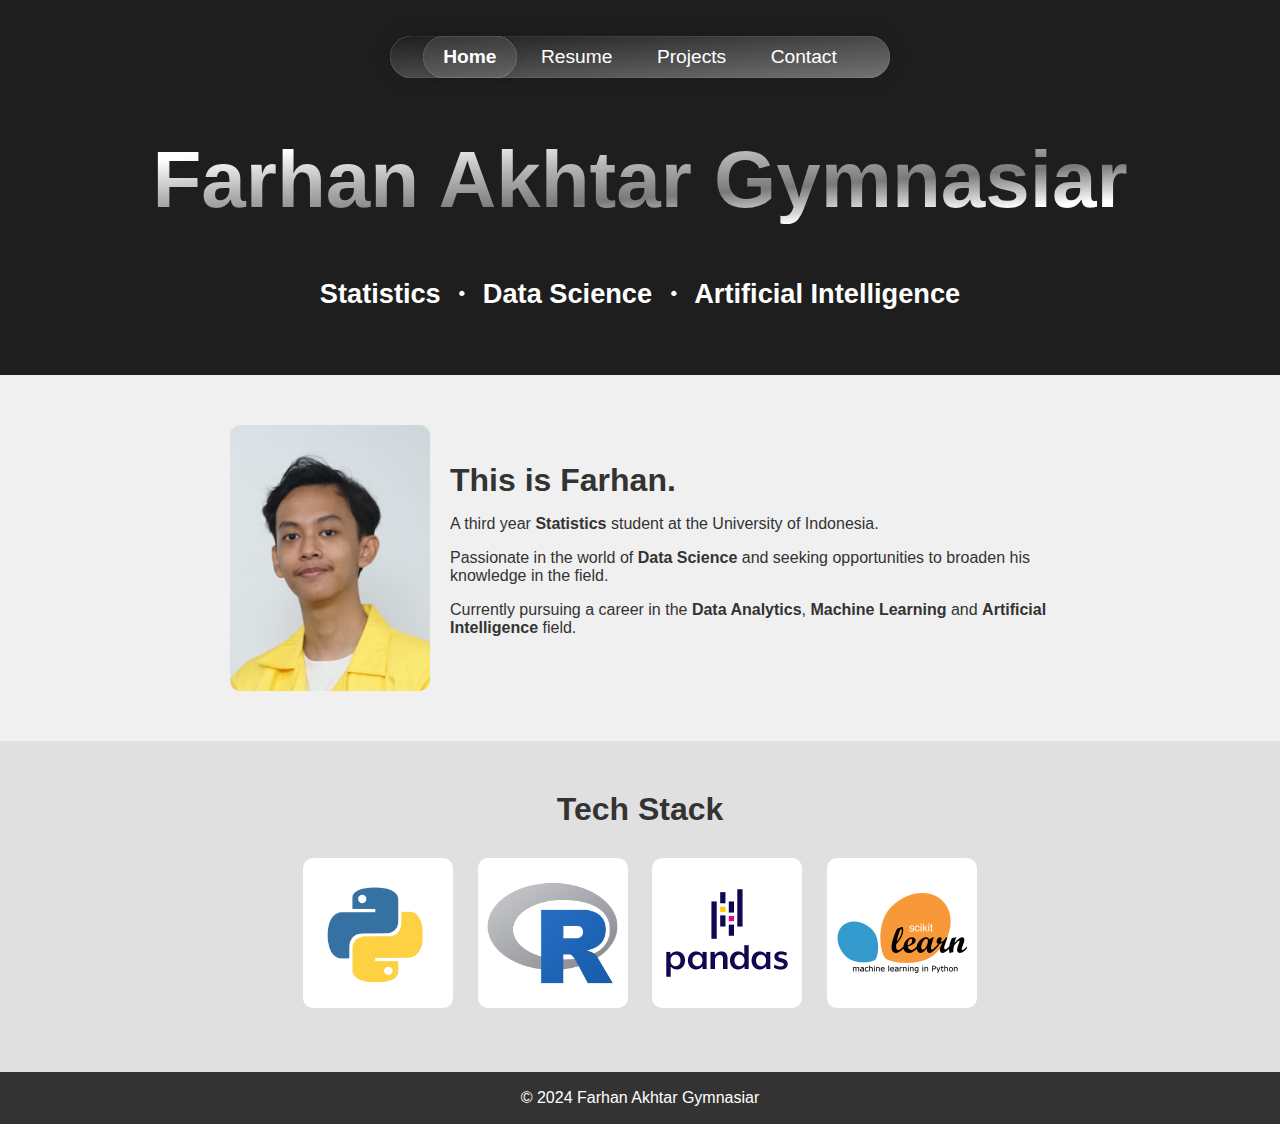
<file: src/index.html>
<!DOCTYPE html>
<html lang="en">
<head>
    <meta charset="UTF-8">
    <meta name="viewport" content="width=device-width, initial-scale=1.0">
    <title>Farhan Akhtar Gymnasiar</title>
    <link rel="stylesheet" href="styles.css">
</head>
<body>
    <header>
        <nav>
            <ul>
                <li><a href="index.html" class="active">Home</a></li>
                <li><a href="resume.html">Resume</a></li>
                <li><a href="projects.html">Projects</a></li>
                <li><a href="contacts.html">Contact</a></li>
            </ul>
        </nav>
    </header>
    <main>
        <section class="intro">
            <h1>Farhan Akhtar Gymnasiar</h1>
            <p>Statistics ・ Data Science ・ Artificial Intelligence</p>
        </section>
        <section class="about">
            <img src="img/profile.jpg" alt="Farhan Akhtar Gymnasiar">
            <div class="description">
                <h2>This is Farhan.</h2>
                <p>A third year <strong>Statistics</strong> student at the University of Indonesia.</p>
                <p>Passionate in the world of <strong>Data Science</strong> and seeking opportunities to broaden his knowledge in the field.</p>
                <p>Currently pursuing a career in the <strong>Data Analytics</strong>, <strong>Machine Learning</strong> and <strong>Artificial Intelligence</strong> field.</p>
            </div>
        </section>
        <section class="tech">
            <h2>Tech Stack</h2>
            <div class="tech-item">
                <img src="img\Python_logo.png" alt="Python">
            </div>
            <div class="tech-item">
                <img src="img\R_logo.png" alt="Python">
            </div>
            <div class="tech-item">
                <img src="img\Pandas_logo.png" alt="Python">
            </div>
            <div class="tech-item">
                <img src="img\scikit-learn_logo.png" alt="Python">
            </div>
        </section>
    </main>
    <footer>
        <p>&copy; 2024 Farhan Akhtar Gymnasiar</p>
    </footer>
</body>
</html>
</file>
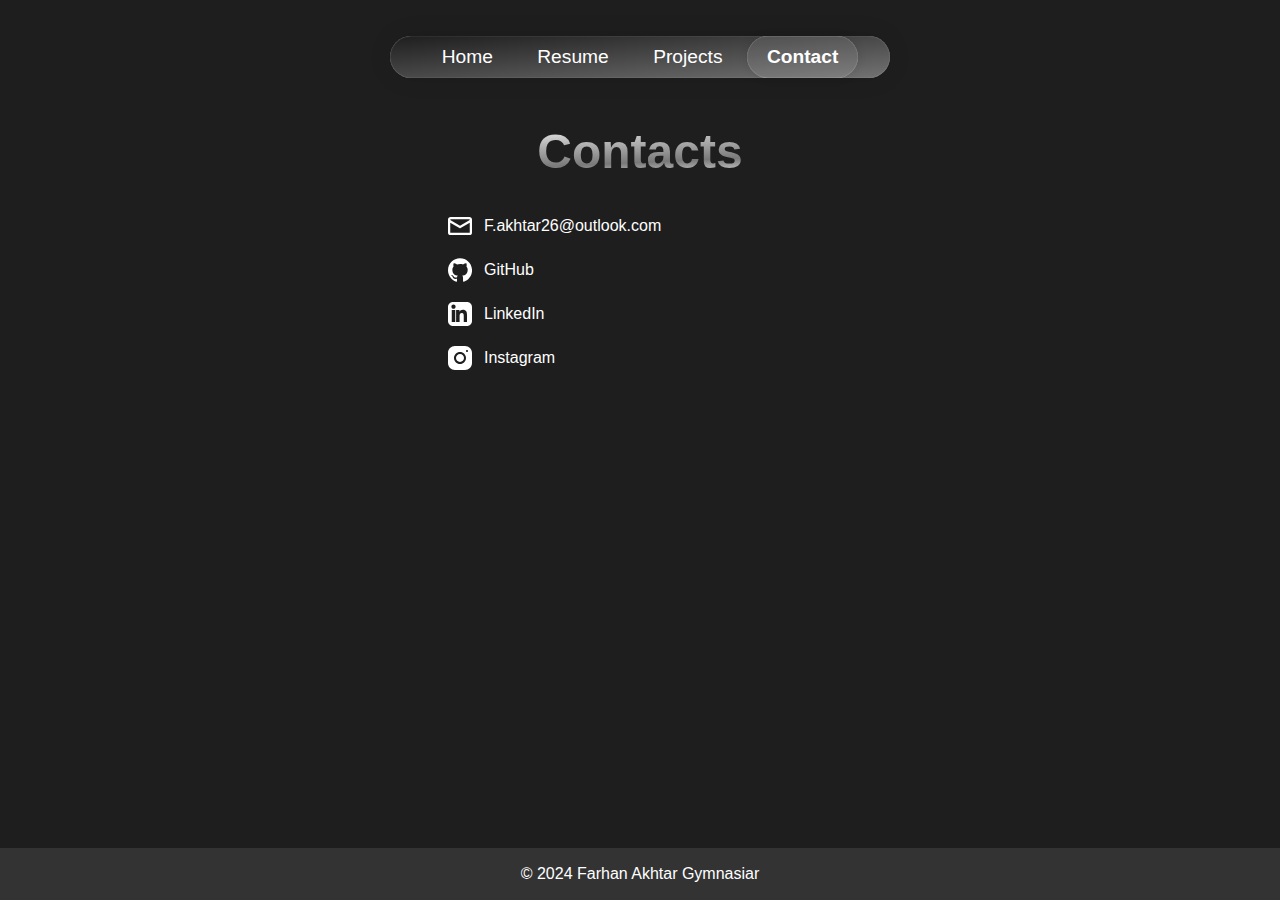
<file: src/contacts.html>
<!DOCTYPE html>
<html lang="en">
<head>
    <meta charset="UTF-8">
    <meta name="viewport" content="width=device-width, initial-scale=1.0">
    <title>Farhan Akhtar Gymnasiar</title>
    <link rel="stylesheet" href="styles.css">
</head>
<body>
    <header>
        <nav>
            <ul>
                <li><a href="index.html">Home</a></li>
                <li><a href="resume.html">Resume</a></li>
                <li><a href="projects.html">Projects</a></li>
                <li><a href="contacts.html" class="active">Contact</a></li>
            </ul>
        </nav>
    </header>
    <main>
        <section class="contact">
            <h1>Contacts</h1>
        </section>
        <section class="contact-form">
            <div class="contact-list">
                <ul>
                    <li>
                        <a href="mailto:F.akhtar26@outlook.com" target="_blank">
                        <svg role="img" viewBox="0 0 16 16" width="16" height="16">
                            <title>Email</title>
                            <path d="M1.75 2h12.5c.966 0 1.75.784 1.75 1.75v8.5A1.75 1.75 0 0 1 14.25 14H1.75A1.75 1.75 0 0 1 0 12.25v-8.5C0 2.784.784 2 1.75 2ZM1.5 12.251c0 .138.112.25.25.25h12.5a.25.25 0 0 0 .25-.25V5.809L8.38 9.397a.75.75 0 0 1-.76 0L1.5 5.809v6.442Zm13-8.181v-.32a.25.25 0 0 0-.25-.25H1.75a.25.25 0 0 0-.25.25v.32L8 7.88Z">
                        </svg>
                        <span>F.akhtar26@outlook.com</span>
                        </a>
                    </li>
                    <li>
                        <a href="https://www.github.com/farhanage" target="_blank">
                        <svg role="img" viewBox="0 0 24 24" width="24" height="24">
                            <title>GitHub</title>
                            <path d="M12 .297c-6.63 0-12 5.373-12 12 0 5.303 3.438 9.8 8.205 11.387.6.113.82-.258.82-.577v-2.234c-3.338.726-4.033-1.416-4.033-1.416-.546-1.387-1.333-1.757-1.333-1.757-1.089-.744.083-.729.083-.729 1.205.084 1.838 1.236 1.838 1.236 1.07 1.835 2.809 1.304 3.495.997.108-.776.418-1.305.762-1.605-2.665-.303-5.466-1.332-5.466-5.931 0-1.31.47-2.381 1.235-3.221-.123-.303-.535-1.522.117-3.176 0 0 1.008-.322 3.3 1.23a11.513 11.513 0 0 1 3.004-.404c1.02.005 2.045.138 3.004.404 2.291-1.552 3.298-1.23 3.298-1.23.654 1.654.242 2.873.119 3.176.767.84 1.234 1.911 1.234 3.221 0 4.61-2.804 5.624-5.475 5.921.43.369.823 1.1.823 2.217v3.293c0 .32.217.694.824.576 4.765-1.587 8.199-6.084 8.199-11.386 0-6.627-5.373-12-12-12z"/>
                        </svg>
                        <span>GitHub</span>
                        </a>
                    </li>
                    <li>
                        <a href="https://www.linkedin.com/in/farhanage" target="_blank">
                            <svg width="24" height="24" viewBox="0 0 24 24">
                                <path d="M19 0h-14c-2.761 0-5 2.239-5 5v14c0 2.761 2.239 5 5 5h14c2.761 0 5-2.239 5-5v-14c0-2.761-2.239-5-5-5zm-11.75 20h-3.5v-12h3.5v12zm-1.75-13.243c-1.167 0-2.107-.94-2.107-2.107 0-1.166.94-2.107 2.107-2.107s2.107.941 2.107 2.107c0 1.167-.94 2.107-2.107 2.107zm13.75 13.243h-3.5v-5.803c0-1.382-.027-3.156-1.923-3.156-1.924 0-2.222 1.504-2.222 3.056v5.903h-3.5v-12h3.357v1.643h.047c.467-.884 1.608-1.818 3.311-1.818 3.539 0 4.193 2.328 4.193 5.354v6.821z"/>
                            </svg>
                            <span>LinkedIn</span>
                        </a>
                    </li>
                    <li>
                        <a href="https://www.instagram.com/farhanageee" target="_blank">
                            <svg width="16" height="16" viewBox="0 0 16 16">
                                <title>Instagram</title>
                                <path d="M4.66536 0C2.0927 0 0 2.09464 0 4.66797V11.3346C0 13.9073 2.09464 16 4.66797 16H11.3346C13.9073 16 16 13.9054 16 11.332V4.66536C16 2.0927 13.9054 0 11.332 0H4.66536ZM12.6667 2.66667C13.0347 2.66667 13.3333 2.96533 13.3333 3.33333C13.3333 3.70133 13.0347 4 12.6667 4C12.2987 4 12 3.70133 12 3.33333C12 2.96533 12.2987 2.66667 12.6667 2.66667ZM8 4C10.206 4 12 5.794 12 8C12 10.206 10.206 12 8 12C5.794 12 4 10.206 4 8C4 5.794 5.794 4 8 4ZM8 5.33333C7.29276 5.33333 6.61448 5.61428 6.11438 6.11438C5.61428 6.61448 5.33333 7.29276 5.33333 8C5.33333 8.70724 5.61428 9.38552 6.11438 9.88562C6.61448 10.3857 7.29276 10.6667 8 10.6667C8.70724 10.6667 9.38552 10.3857 9.88562 9.88562C10.3857 9.38552 10.6667 8.70724 10.6667 8C10.6667 7.29276 10.3857 6.61448 9.88562 6.11438C9.38552 5.61428 8.70724 5.33333 8 5.33333V5.33333Z">
                            </svg>
                            <span>Instagram</span>
                        </a>
                    </li>
                </ul>
            </div>
        </section>
    </main>
    <footer>
        <p>&copy; 2024 Farhan Akhtar Gymnasiar</p>
    </footer>
    <script src="script.js"></script>
</body>
</html>
</file>
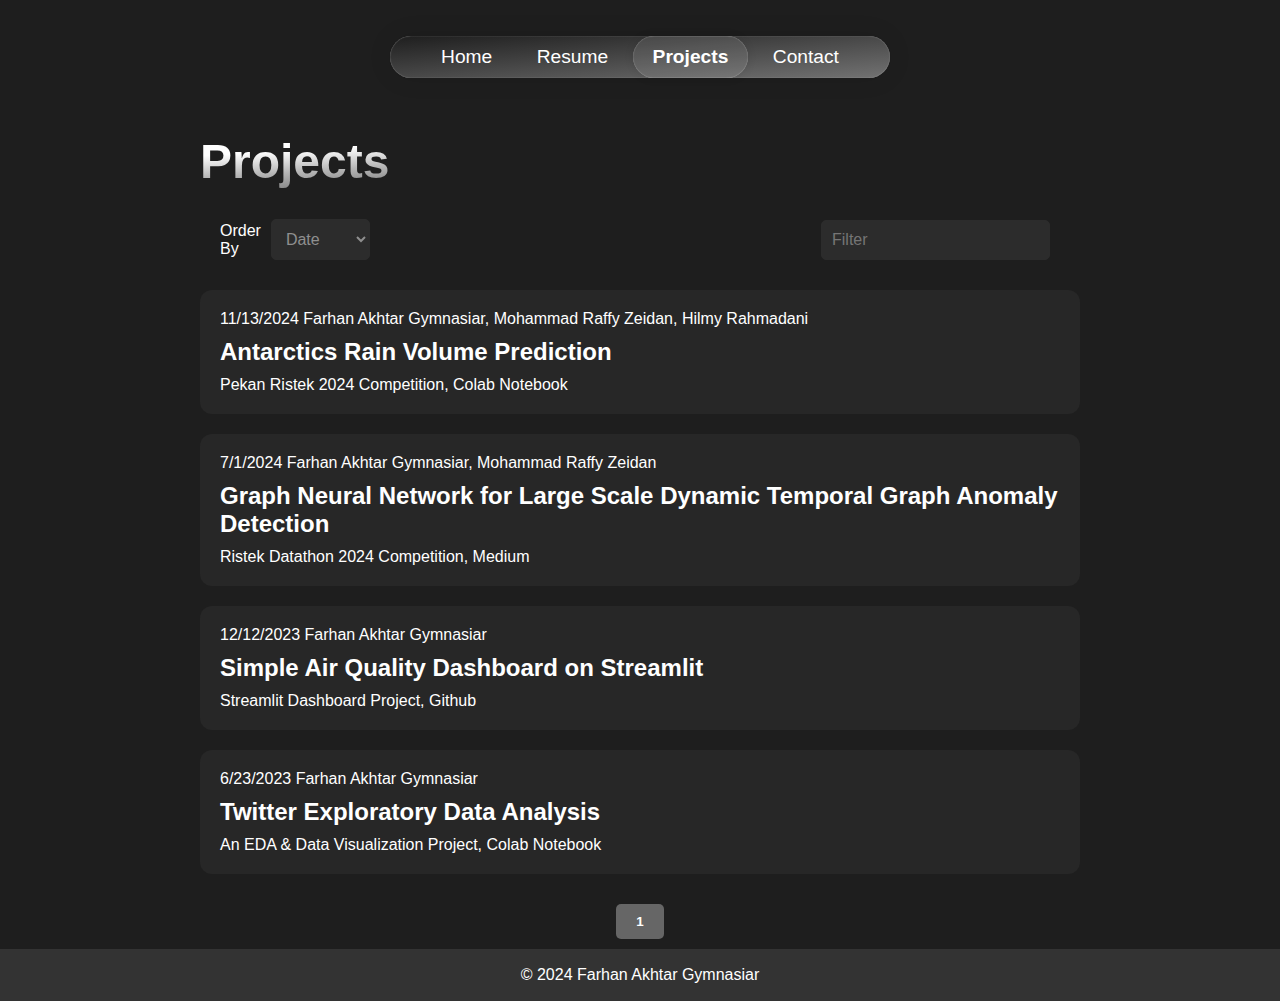
<file: src/projects.html>
<!DOCTYPE html>
<html lang="en">
<head>
    <meta charset="UTF-8">
    <meta name="viewport" content="width=device-width, initial-scale=1.0">
    <title>Farhan Akhtar Gymnasiar</title>
    <link rel="stylesheet" href="styles.css">
</head>
<body>
    <header>
        <nav>
            <ul>
                <li><a href="index.html">Home</a></li>
                <li><a href="resume.html">Resume</a></li>
                <li><a href="projects.html" class="active">Projects</a></li>
                <li><a href="contacts.html">Contact</a></li>
            </ul>
        </nav>
    </header>
    <main>
        <section class="projects">
            <h1>Projects</h1>
            <div class="filter-bar">
                <div class="order-by">
                    <label for="order-by">Order By</label>
                    <select id="order-by">
                        <option value="date">Date</option>
                        <option value="title">Title</option>
                    </select>
                </div>
                <div class="search-bar">
                    <input type="text" placeholder="Filter" id="filter">
                </div>
            </div>
            <div class="project-list" id="project-list">
                <!-- Project items will be dynamically loaded here -->
            </div>
            <div class="pagination" id="pagination">
                <!-- Pagination buttons will be dynamically loaded here -->
            </div>
        </section>
    </main>
    <footer>
        <p>&copy; 2024 Farhan Akhtar Gymnasiar</p>
    </footer>
    <script src="script.js"></script>
</body>
</html>
</file>
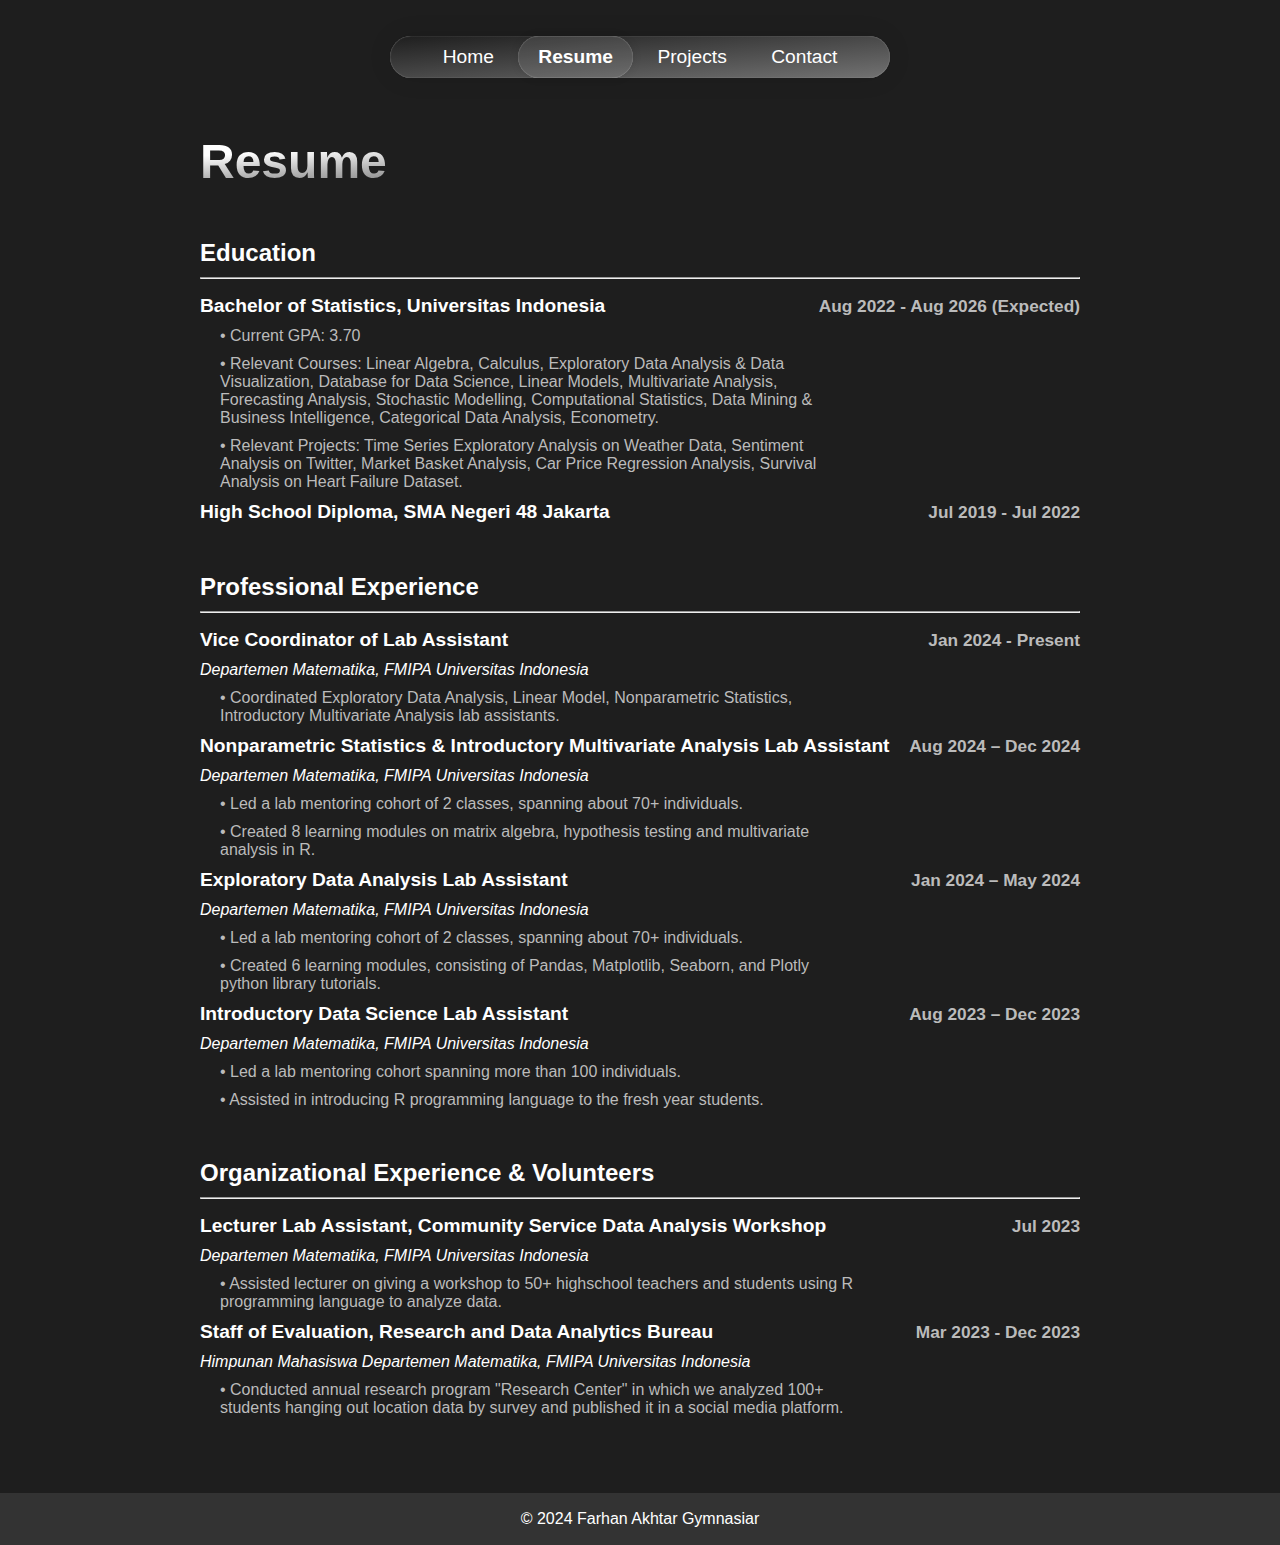
<file: src/resume.html>
<!DOCTYPE html>
<html lang="en">
<head>
    <meta charset="UTF-8">
    <meta name="viewport" content="width=device-width, initial-scale=1.0">
    <title>Farhan Akhtar Gymnasiar</title>
    <link rel="stylesheet" href="styles.css">
</head>
<body>
    <header>
        <nav>
            <ul>
                <li><a href="index.html">Home</a></li>
                <li><a href="resume.html" class="active">Resume</a></li>
                <li><a href="projects.html">Projects</a></li>
                <li><a href="contacts.html">Contact</a></li>
            </ul>
        </nav>
    </header>
    <main>
        <section class="resume">
            <h1>Resume</h1>
            <h2>Education</h2>
            <hr>
            <ul>
                <li>
                    <span>Bachelor of Statistics, Universitas Indonesia</span>
                    <span class="date">Aug 2022 - Aug 2026 (Expected)</span>
                </li>
                <p>&#8226; Current GPA: 3.70</p>
                <p>&#8226; Relevant Courses: Linear Algebra, Calculus, Exploratory Data Analysis & Data Visualization, Database for Data Science, Linear Models, Multivariate Analysis, Forecasting Analysis, Stochastic Modelling, Computational Statistics, Data Mining & Business Intelligence, Categorical Data Analysis, Econometry.</p>
                <p>&#8226; Relevant Projects: Time Series Exploratory Analysis on Weather Data, Sentiment Analysis on Twitter, Market Basket Analysis, Car Price Regression Analysis, Survival Analysis on Heart Failure Dataset.</p>
                <li>
                    <span>High School Diploma, SMA Negeri 48 Jakarta</span>
                    <span class="date">Jul 2019 - Jul 2022</span>
                </li>
            </ul>
            <h2>Professional Experience</h2>
            <hr>
            <ul>
                <li>
                    <span>Vice Coordinator of Lab Assistant</span>
                    <span class="date">Jan 2024 - Present</span>
                </li>
                <span><i>Departemen Matematika, FMIPA Universitas Indonesia</i></span>
                <p>&#8226; Coordinated Exploratory Data Analysis, Linear Model, Nonparametric Statistics, Introductory Multivariate Analysis lab assistants.</p>
                <li>
                    <span>Nonparametric Statistics & Introductory Multivariate Analysis Lab Assistant</span>
                    <span class="date">Aug 2024 – Dec 2024</span>
                </li>
                <span><i>Departemen Matematika, FMIPA Universitas Indonesia</i></span>
                <p>&#8226; Led a lab mentoring cohort of 2 classes, spanning about 70+ individuals.</p>
                <p>&#8226; Created 8 learning modules on matrix algebra, hypothesis testing and multivariate analysis in R.</p>
                <li>
                    <span>Exploratory Data Analysis Lab Assistant</span>
                    <span class="date">Jan 2024 – May 2024</span>
                </li>
                <span><i>Departemen Matematika, FMIPA Universitas Indonesia</i></span>
                <p>&#8226; Led a lab mentoring cohort of 2 classes, spanning about 70+ individuals.</p>
                <p>&#8226; Created 6 learning modules, consisting of Pandas, Matplotlib, Seaborn, and Plotly python library tutorials.</p>
                <li>
                    <span>Introductory Data Science Lab Assistant</span>
                    <span class="date">Aug 2023 – Dec 2023</span>
                </li>
                <span><i>Departemen Matematika, FMIPA Universitas Indonesia</i></span>
                <p>&#8226; Led a lab mentoring cohort spanning more than 100 individuals.</p>
                <p>&#8226; Assisted in introducing R programming language to the fresh year students.</p>
            </ul>
            <h2>Organizational Experience & Volunteers</h2>
            <hr>
            <ul>
                <li>
                    <span>Lecturer Lab Assistant, Community Service Data Analysis Workshop</span>
                    <span class="date">Jul 2023</span>
                </li>
                <span><i>Departemen Matematika, FMIPA Universitas Indonesia</i></span>
                <p>&#8226; Assisted lecturer on giving a workshop to 50+ highschool teachers and students using R programming language to analyze data.</p>
                <li>
                    <span>Staff of Evaluation, Research and Data Analytics Bureau</span>
                    <span class="date">Mar 2023 - Dec 2023</span>
                </li>
                <span><i>Himpunan Mahasiswa Departemen Matematika, FMIPA Universitas Indonesia</i></span>
                <p>&#8226; Conducted annual research program "Research Center" in which we analyzed 100+ students hanging out location data by survey and published it in a social media platform.</p>
            </ul>
        </section>
    </main>
    <footer>
        <p>&copy; 2024 Farhan Akhtar Gymnasiar</p>
    </footer>
</body>
</html>
</file>
<file: src/styles.css>
body {
    margin: 0;
    font-family: Arial, sans-serif;
    background-color: #1e1e1e;
    color: #fff;
    display: grid;
    height: 100vh;
    grid-template-rows: auto 1fr auto;
}

header {
    background-color: #1e1e1e;
    padding: 10px 0;
}

nav {
    max-width: 500px;
    mask-image: #c9c9c9;
    margin: 0 auto;
    padding: 10px 0;
    box-shadow: #1a1a1a;
}
  
nav ul {
    text-align: center;
    background: linear-gradient(to bottom right, rgba(255, 255, 255, 0) 0%, rgba(197, 197, 197, 0.505) 100%);
    box-shadow: 0 0 25px rgba(0, 0, 0, 0.1), inset 0 0 1px rgba(255, 255, 255, 0.6);
    border-radius: 40px;
    padding-inline-start: 0px;
    cursor: context-menu;
}

nav ul li {
    display: inline-block;
}

nav ul li a {
    padding: 10px 20px;
    color: #ffffff;
    font-size: 1.2em;
    text-decoration: none;
    display: block;
    transition: all 0.3s ease;
}

nav ul li a:hover {
    box-shadow: 0 0 10px rgba(0, 0, 0, 0.1), inset 0 0 1px rgba(255, 255, 255, 0.6);
    background: rgba(255, 255, 255, 0.1);
    color: #ffffff;
    border-radius: 50px;
}

nav ul li a.active {
    box-shadow: 0 0 10px rgba(0, 0, 0, 0.1), inset 0 0 1px rgba(255, 255, 255, 0.6);
    background: rgba(255, 255, 255, 0.1);
    font-weight: bold;
    color: #ffffff;
    border-radius: 50px;
}

.intro, .contact {
    text-align: center;
    padding: 0px 10px;
    background: #1e1e1e;
}

.intro h1{
    font-size: 5em;
    background: linear-gradient(to bottom right, #ffffff, #ffffff, #b6b6b6, #797979, #ffffff, #ffffff);
    -webkit-background-clip: text;
    -webkit-text-fill-color: transparent;
    background-clip: text;
    margin-bottom: 50px;
    margin-top: 20px;
}

.intro p {
    margin: 2px 0 0;
    font-size: 1.7em;
    font-weight: bold;
    padding-bottom: 2.3em;
}

.about {
    display: flex;
    justify-content: center;
    align-items: center;
    padding: 50px 20px;
    background-color: #f0f0f0;
    color: #333;
}

.about img {
    border-radius: 10px;
    width: 200px;
    height: auto;
    max-width: 100%;
    object-fit: cover;
    margin-right: 20px;
}

.about .description {
    max-width: 600px;
}

.about h2 {
    font-size: 2em;
    margin: 0 0 10px;
}

.works, .tech {
    padding: 50px 20px;
    text-align: center;
    background-color: #e0e0e0;
    color: #333;
}

.works h2, .tech h2 {
    font-size: 2em;
    margin: 0 0 20px;
}

.work-item, .tech-item {
    display: inline-block;
    width: 150px;
    height: 150px;
    background-color: #ffffff;
    margin: 10px;
    border-radius: 10px;
    text-align: center;
    overflow: hidden;
    position: relative;
}

.work-item img, .tech-item img {
    display: flex;
    border-radius: 10px;
    width: 100%;
    height: 100%;
    object-fit: cover; 
}

footer {
    background-color: #333;
    color: #fff;
    text-align: center;
    padding: 1px 0;
}


.resume {
    text-align: left;
    padding: 10px 200px;
    background: #1e1e1e;
    margin-bottom: 50px;
}

.resume h1, .contact h1{
    font-size: 3em;
    background: linear-gradient(to bottom right, #ffffff, #ffffff, #b6b6b6, #797979, #ffffff, #ffffff);
    -webkit-background-clip: text;
    -webkit-text-fill-color: transparent;
    background-clip: text;
    margin-bottom: 5px;
    margin-top: 10px;
}

.resume h2 {
    font-size: 1.5em;
    margin: 0 0 10px;
    margin-top: 50px;
}

.resume ul {
    list-style-type: none;
    padding: 0;
}

.resume li {
    margin: 10px 0;
    font-size: 1.2em;
    display: flex;
    justify-content: space-between; /* Align date to the right */
    align-items: center;
    font-weight: bold;
}

.resume p {
    margin: 10px 0 0 20px;
    font-size: 1em;
    color: #bbb;
    max-width: 50vw;
}

.date {
    font-size: 0.9em;
    color: #bbb; /* Light color for the date */
}

/* Projects Section */
.projects {
    text-align: left;
    padding: 10px 200px;
    background: #1e1e1e;
}

.projects h1 {
    font-size: 3em;
    background: linear-gradient(to bottom right, #ffffff, #ffffff, #b6b6b6, #797979, #ffffff, #ffffff);
    -webkit-background-clip: text;
    -webkit-text-fill-color: transparent;
    background-clip: text;
    margin-bottom: 30px;
    margin-top: 10px;
}

.filter-bar {
    display: flex;
    justify-content: space-between;
    align-items: center;
    margin: 20px 0;
    padding: 0 20px;
}

.order-by, .search-bar {
    display: flex;
    align-items: center;
}

.order-by label {
    margin-right: 10px;
}

#order-by, #filter {
    padding: 5px;
    font-size: 1em;
    cursor: pointer;
    margin: 0%;
}

.project-list {
    display: flex;
    flex-direction: column;
    align-items: stretch;
}

.project-item {
    display: flex;
    justify-content: space-between;
    align-items: center;
    background-color: #272727;
    color: #ffffff;
    padding: 20px;
    margin: 10px 0;
    cursor: pointer;
    border-radius: 12px;
}

.project-item:hover {
    background: #595959;
}

.project-title {
    font-size: 1.5em;
    margin: 10px 0px;
}

.project-description {
    margin: 10px 0 0;
    font-size: 1em;
}

.project-item a {
    color: inherit;
    text-decoration: none;
    display: block;
    width: 100%;
    height: 100%;
}

.project-date-author {
    flex: 1;
}

.project-content {
    flex: 2;
}

.pagination {
    text-align: center;
    margin-top: 20px;
}

.pagination button {
    background-color: #333;
    color: #fff;
    border: none;
    padding: 10px 20px;
    margin: 0 5px;
    border-radius: 5px;
    cursor: pointer;
    transition: background-color 0.3s;
}

.pagination button:hover {
    background-color: #555;
}

.pagination button.active {
    background-color: #666;
    font-weight: bold;
}

.controls {
    display: flex;
    justify-content: space-between;
    margin-bottom: 20px;
}

#order-by, #filter {
    padding: 10px;
    border-radius: 5px;
    border: 1px solid #2c2c2c;
    background: #2c2c2c;
    color: #8f8f8f;
    margin-right: 10px;
}

/* Style inputs with type="text", select elements and textareas */
input[type=text], select, textarea {
    width: 100%; /* Full width */
    padding: 12px; /* Some padding */ 
    border-radius: 4px; /* Rounded borders */
    box-sizing: border-box; /* Make sure that padding and width stays in place */
    margin-top: 6px; /* Add a top margin */
    margin-bottom: 16px; /* Bottom margin */
    resize: vertical; /* Allow the user to vertically resize the textarea (not horizontally) */
    border: 1px solid #2c2c2c;
    background: #2c2c2c;
    color: #8f8f8f;
}

/* Style filled values */
input[type=text]:not(:placeholder-shown), select:not(:placeholder-shown), textarea:not(:placeholder-shown) {
    color: #fff; /* Filled text color */
    font-family: Arial, sans-serif;
}
  
  /* Style the submit button with a specific background color etc */
input[type=submit] {
    background-color: #8f8f8f;
    color: #ffffff;
    padding: 12px 20px;
    border: none;
    border-radius: 4px;
    cursor: pointer;
    font-family: Arial, sans-serif;
}
  
  /* When moving the mouse over the submit button, add a darker green color */
input[type=submit]:hover {
    background-color: #d1d1d1;
}
  
  /* Add a background color and some padding around the form */
.contact-form {
    display: flex;
    justify-content: center;
    padding: 10px 10px;
    background-color: #1e1e1e;
    color: #ffffff;
}

.contact-form form {
    border-radius: 10px;
    width: 20vw;
    max-width: 100%;
    object-fit: cover;
    margin-right: 5vw;
}

.contact-list {
    width: 30vw;
}

.contact-list ul {
    list-style-type: none;
    padding: 0;
}

.contact-list li {
    margin: 20px 0; /* Add spacing between items */
}

.contact-list a {
    display: flex; /* Ensures SVG scales properly */
    align-items: center; /* Align SVG to center vertically */
    text-decoration: none;
    color: inherit; /* Inherit text color */
}

.contact-list svg {
    fill: #fff; /* Change this to match your design */
    width: 24px;
    height: 24px;
    vertical-align: middle;
    margin-right: 12px;
}

.contact-list a:hover svg {
    fill: #ddd; /* Change this to match your design */
}

/* Mobile-specific styles */
@media (max-width: 768px) {
    body {
        font-size: 14px; /* Smaller font size for smaller screens */
    }

    header {
        background-color: #1e1e1e;
        padding: 5px 0;
    }
    
    nav {
        max-width: 100%;
        mask-image: #c9c9c9;
        margin: 0 auto;
        padding: 10px 0;
        box-shadow: #1a1a1a;
    }

    nav ul {
        text-align: center;
        background: linear-gradient(to bottom right, rgba(255, 255, 255, 0) 0%, rgba(197, 197, 197, 0.505) 100%);
        box-shadow: 0 0 25px rgba(0, 0, 0, 0.1), inset 0 0 1px rgba(255, 255, 255, 0.6);
        border-radius: 0px;
        padding-inline-start: 0px;
        cursor: context-menu;
        margin: 0px 0px;
    }
    
    nav ul li a:hover, nav ul li a.active {
        box-shadow: 0 0 10px rgba(0, 0, 0, 0.1), inset 0 0 1px rgba(255, 255, 255, 0.6);
        background: rgba(255, 255, 255, 0.1);
        color: #ffffff;
        border-radius: 40px;
    }

    nav ul li a {
        padding: 10px 12px; /* Further adjust padding for smaller touch targets */
    }

    .about {
        padding: 15px; /* Adjust padding for smaller screens */
    }

    .about img {
        margin-right: 20px; /* No margin on smaller screens */
        margin-bottom: 10px; /* Add spacing between image and text */
    }

    .works, .tech {
        padding: 15px; /* Adjust padding for smaller screens */
    }

    .work-item, .tech-item {
        width: 100%; /* Take full width on smaller screens */
        margin: 10px 0; /* Adjust spacing between items */
    }

    .work-item img, .tech-item img{
        width: auto; /* Take full width on smaller screens */
        height: 100%;
        display: block;
        margin: 0 auto; /* Centers the image horizontally */
    }

    .resume, .projects {
        padding: 15px; /* Adjust padding for smaller screens */
    }

    .resume h2 {
        font-size: 1.8em; /* Adjust font size for headings */
        margin-top: 40px;
    }

    .resume ul {
        list-style-type: none;
        padding: 0;
    }
    
    .resume li {
        margin-top: 10px;
        margin-bottom: 10px;
    }
    
    .resume li span {
        max-width: 70vw;
    }

    .resume li .date {
        font-size: 0.8em; /* Adjust the font size as needed */
        color: #bbb;
        max-width: 20vw
    }

    .resume p {
        font-size: 0.8em; /* Adjust the font size as needed */
        color: #bbb;
        max-width: 100vw
    }
    
    .contact-list {
        width: 70%;
    }
}
</file>
